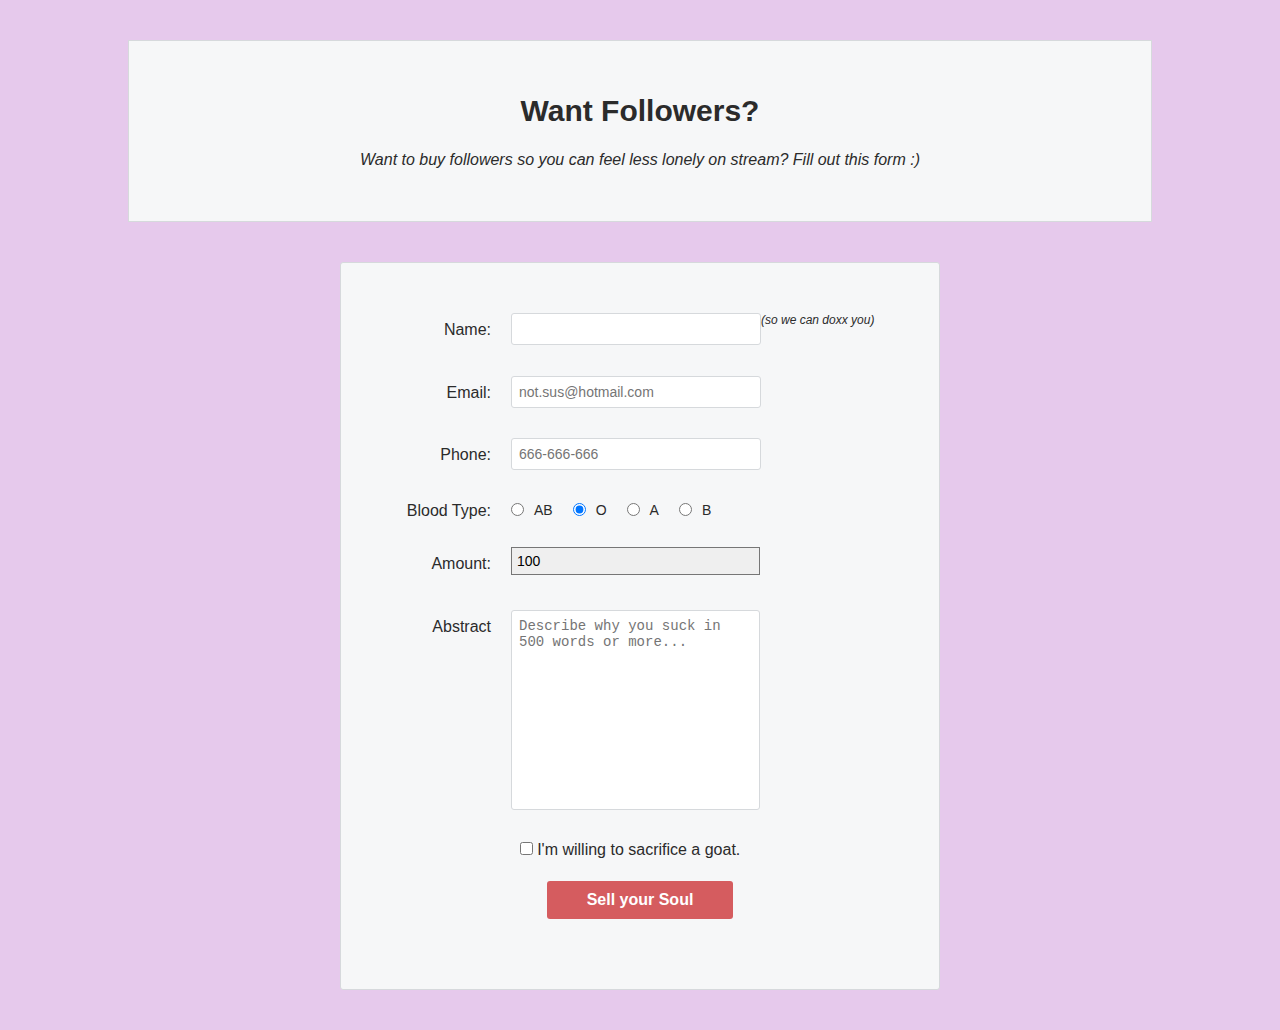
<file: html-forms/speaker-submission.html>
<!DOCTYPE html>
<html lang="eng">
    <head>
        <meta charset="UTF-8"/>
        <title> Want Followers? </title>
        <link rel="stylesheet" href="styles.css">
    </head>

    <body>
        <header class="follower-form-header">
            <h1>Want Followers?</h1>
            <p><em>Want to buy followers so you can feel less lonely on stream? Fill out this form :)</em></p>
        </header>

        <form action="" method="get" class="follower-form">
            <div class="form-row">
                <label for="full-name">Name:</label>
                <input id="full-name" name="full-name" type="text"/>
                <figcaption><em>(so we can doxx you)</em></figcaption>
            </div>
            
            <div class="form-row">
                <label for="email">Email:</label>
                <input id="email"
                       name="email"
                       type="email"
                       placeholder="not.sus@hotmail.com" />
            </div>

            <div class="form-row">
                <label for="phone-number">Phone:</label>
                <input id="phone-number" 
                       name="phone-number" 
                       type="text" 
                       placeholder="666-666-666"
                       pattern="[0-9]{3}-[0-9]{3}-[0-9]{3}"/>
            
            </div>

            <fieldset class="legacy-form-row">
                <legend>Blood Type:</legend>
                <input id="blood-type-1"
                       name="blood-type"
                       type="radio"
                       value="main-stage" />
                <label for="blood-type-1" class="radio-label">AB</label>
                <input id="blood-type-2"
                        name="blood-type"
                        type="radio"
                        value="workshop"
                        checked />
                <label for="blood-type-2" class="radio-label">O</label>
                <input id="blood-type-3"
                        name="blood-type"
                        type="radio"
                        value="workshop"
                         />
                <label for="blood-type-4" class="radio-label">A</label><input id="blood-type-3"
                    name="blood-type"
                    type="radio"
                    value="workshop"
                     />
                <label for="blood-type-4" class="radio-label">B</label>
            </fieldset>

            <div class="form-row">
                <label for="amount">Amount:</label>
                <select id="amount" name="amount">
                    <option value="xs">100</option>
                    <option value="s">500</option>
                    <option value="m">1k</option>
                    <option value="L">5k</option>
                </select>
            </div>

            <div class="form-row">
                <label for="abstract">Abstract</label>
                <textarea id="abstract" name="abstract" placeholder="Describe why you suck in 500 words or more..."></textarea>
                <div class="instructions"></div>
                
            </div>

            <div class="form-row">
                <label class="checkbox-label" for="available">
                    <input id="available"
                       name="available"
                       type="checkbox"
                       value="is-available"/>

                <span>I'm willing to sacrifice a goat.</span>    
                
                </label>
            </div>

            <div class="form-row">
                <button>Sell your Soul</button>
            </div>

        </form>
        
    </body>
</html>
</file>
<file: html-forms/styles.css>
*{
    margin: 0;
    padding: 0;
    box-sizing: border-box;
}

body {
    color: #2b2b2b;
    background-color: #e6c9ec;
    font-family: "Helvetica", "Arial", sans-serif;
    font-size: 16px;
    line-height: 1.3;

    display: flex;
    flex-direction: column;
    align-items: center;
}

.follower-form-header {
    text-align: center;
    background-color: #f6f7f8;
    border: 1px solid #d6d9dc;

    width: 80%;
    margin: 40px 0;
    padding: 50px;
}

.follower-form-header h1 {
    font-size: 30px;
    margin-bottom: 20px;
}

.follower-form {
    background-color: #f6f7f8;
    border: 1px solid #d6d9dc;
    border-radius: 3px;

    width: 80%;
    padding: 50px;
    margin: 0 0 40px 0;
}
input ~ figcaption {
    display: flex;
    font-size: 12px;
    font-style: italic;
    text-align: end;
    flex-direction: row;
    justify-content: end;
    align-items: flex-end;
}

.form-row {
    margin-bottom: 40px;
    display: flex;
    justify-content: flex-start;
    flex-direction: column;
    flex-wrap: wrap;
}

.form-row input[type="text"],
.form-row input[type='email']
 {
    background-color: #ffffff;
    border: 1px solid #d6d9dc;
    border-radius:3px;
    width: 100%;
    padding: 7px;
    font-size: 14px;
}


.form-row label {
    margin-bottom: 15px;
}

.form-row input[type='text']:invalid,
.form-row input[type='email']:invalid {
    border: 1px solid #d55c5f;
    color: #d55c5f;
    box-shadow:none;

}

.form-row input[type='text']:focus,
.form-row input[type='email']:focus {
    border: 1px solid #006eff;
    color: #86529b;
    

}

.legacy-form-row {
    border: none;
    margin-bottom: 40px;
}

.legacy-form-row legend {
    margin-bottom: 15px;
}

.legacy-form-row .radio-label {
    display: block;
    font-size: 14px;
    padding: 0 20px 0 10px;
}

.legacy-form-row input[type='radio'] {
    margin-top: 2px;
}

.legacy-form-row .radio-label,
.legacy-form-row input[type='radio'] {
    float: left;
}
.form-row select {
    width: 50%;
    padding: 5px;
    font-size: 14px;
    -webkit-appearance: none;
    display: block;
    float: left;
    align-items: flex-end;

}

.form-row textarea {
    font-family: 'Helvetica' 'Arial', sans serif;
    font-size: 14px;

    border: 1px solid #d6d9dc;
    border-radius: 3px;

    min-height: 200px;
    margin-bottom: 10px;
    padding: 7px;
    resize: none;
    width: 50%;
    float: left;

}

.form-row .checkbox-label {
    margin-bottom: 0;
    width: 100%;
    display: block;
    margin: 0 auto;
    text-align: center;
}

.form-row button {
    font-size: 16px;
    font-weight: bold;

    color: #ffffff;
    background-color: #d55c5f;

    border: none;
    border-radius: 3px;

    padding: 10px 40px;
    cursor: pointer;
    text-align: center;
    display: block;
    margin: 0 auto;
}

.form-row button:hover {
    background-color: #2b2b2b;
}

.form-row button:active {
    background-color: #e6c9ec;
}


@media only screen and (min-width: 700px) {
    .follower.follower-form-header, .follower-form
     {
        width: 600px;
    }
    .form-row {
        flex-direction: row;
        align-items: flex-start;
        margin-bottom: 20px;
    }

    .form-row input[type='text'],
    .form-row input[type='email'] {
        width: 250px;
        height: initial;
       
    }

    .form-row label {
        text-align: right;
        width: 120px;
        margin-top: 7px;
        padding-right: 20px;

    }

    .legacy-form-row {
        margin-bottom: 10px;
    }
    .legacy-form-row legend {
        width: 120px;
        text-align: right;
        padding-right: 20px;
    }
    .legacy-form-row legend {
        float: left;
    }
}
</file>
